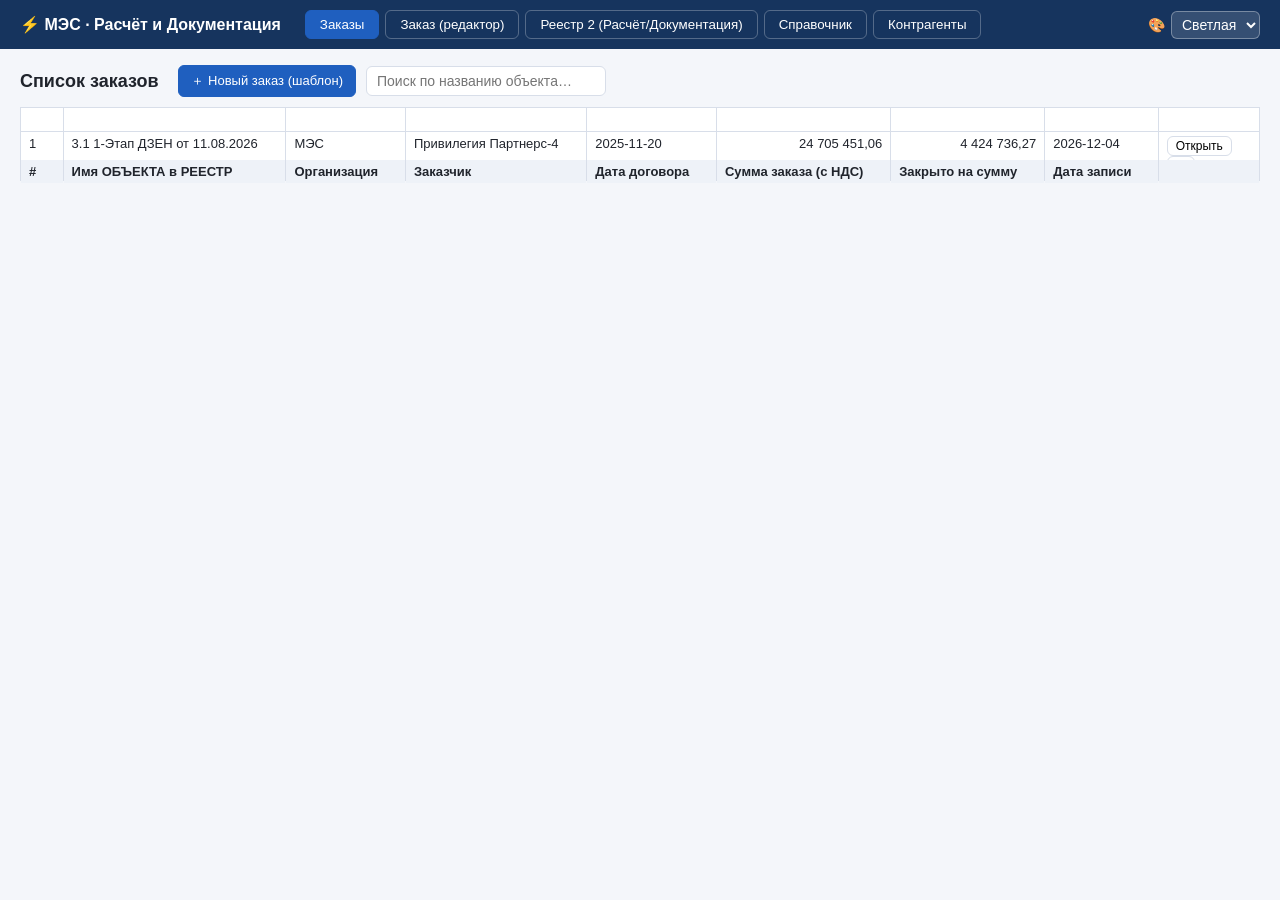
<file: webapp2/index.html>
<!DOCTYPE html>
<html lang="ru">
<head>
<meta charset="UTF-8">
<meta name="viewport" content="width=device-width, initial-scale=1.0">
<title>Расчёт и Документация — WEB (аналог Реестр 2 / Заказ xlsm)</title>
<link rel="stylesheet" href="css/style.css">
</head>
<body data-theme="light">
<header class="topbar">
  <div class="brand">⚡ МЭС · Расчёт и Документация</div>
  <nav id="tabs">
    <button class="tab active" data-view="orders">Заказы</button>
    <button class="tab" data-view="editor">Заказ (редактор)</button>
    <button class="tab" data-view="reestr2">Реестр 2 (Расчёт/Документация)</button>
    <button class="tab" data-view="sprav">Справочник</button>
    <button class="tab" data-view="kontr">Контрагенты</button>
  </nav>
  <span class="spacer"></span>
  <label class="theme-ctl" title="Тема оформления">🎨
    <select id="theme-select">
      <option value="light">Светлая</option>
      <option value="dark">Тёмная</option>
      <option value="blue">Синяя</option>
      <option value="sepia">Сепия</option>
    </select>
  </label>
</header>

<main>
<!-- ================= СПИСОК ЗАКАЗОВ ================= -->
<section id="view-orders" class="view">
  <div class="toolbar">
    <h2>Список заказов</h2>
    <button id="btn-new-order" class="btn primary">＋ Новый заказ (шаблон)</button>
    <input id="order-search" class="search" placeholder="Поиск по названию объекта…">
  </div>
  <div class="scroll-wrap"><table class="grid" id="orders-table">
    <thead><tr>
      <th>#</th><th>Имя ОБЪЕКТА в РЕЕСТР</th><th>Организация</th><th>Заказчик</th>
      <th>Дата договора</th><th>Сумма заказа (с НДС)</th><th>Закрыто на сумму</th>
      <th>Дата записи</th><th></th>
    </tr></thead>
    <tbody></tbody>
  </table></div>
</section>

<!-- ================= РЕДАКТОР ЗАКАЗА ================= -->
<section id="view-editor" class="view hidden">
  <div class="toolbar">
    <h2 id="ed-title">Заказ</h2>
    <span class="spacer"></span>
    <button id="btn-save-order" class="btn primary">💾 Сохранить</button>
    <button id="btn-export-reestr" class="btn">📤 Экспорт в Реестр 2</button>
    <button id="btn-print-ks2" class="btn">🖨 Печать КС-2</button>
    <button id="btn-print-ks3" class="btn">🖨 Печать КС-3</button>
    <button id="btn-print-ks6" class="btn">🖨 Печать КС-6</button>
    <button id="btn-print-current" class="btn" title="Печать активной таблицы (Материалы/Смета/КС-6)">🖨 Печать таблицы</button>
  </div>

  <div class="sheet-tabs" id="ed-tabs">
    <button class="sheet-tab active" data-sheet="materials">Материалы</button>
    <button class="sheet-tab" data-sheet="smeta">Смета</button>
    <button class="sheet-tab" data-sheet="ks6">КС-6</button>
    <button class="sheet-tab" data-sheet="ks2">КС-2</button>
    <button class="sheet-tab" data-sheet="ks3">КС-3</button>
    <button class="sheet-tab" data-sheet="export">Экспорт</button>
  </div>

  <!-- ВВОД / шапка -->
  <div class="panel" id="panel-input">
    <fieldset><legend>ВВОД (шапка заказа)</legend>
      <div class="form-grid">
        <label>Имя ОБЪЕКТА в РЕЕСТР <input id="f-object" type="text"></label>
        <label>Наша организация
          <select id="f-org"></select></label>
        <label>Заказчик
          <select id="f-customer"></select></label>
        <label>Источник заказа <input id="f-source" type="text"></label>
        <label>Дата договора <input id="f-ddate" type="date"></label>
        <label>Стройка <input id="f-stroyka" type="text"></label>
        <label>Объект (полное наименование) <input id="f-obekt" type="text"></label>
        <label>Договор (номер) <input id="f-dogovor" type="text"></label>
        <label>Коэф. Материалы <input id="f-coefm" type="number" step="0.01" value="1"></label>
        <label>Коэф. Работа <input id="f-coefw" type="number" step="0.01" value="1"></label>
      </div>
    </fieldset>
  </div>

  <!-- МАТЕРИАЛЫ -->
  <div class="panel" id="panel-materials">
    <div class="toolbar slim">
      <!-- Вставка строк — плюсики МЕЖДУ строками внутри таблицы (тип выбирается там же);
           здесь только операции с выделением и буфером -->
      <button id="btn-del-rows" class="btn danger" title="Удалить выделенное (с подтверждением)">🗑 Удалить выделенное</button>
      <button id="btn-copy-rows" class="btn" title="Копировать выделенные (или одну через ⧉ на строке)">⧉ Копировать</button>
      <button id="btn-cut-rows" class="btn">✂ Вырезать</button>
      <button id="btn-paste-rows" class="btn" title="Вставить в конец; ＋ между строками — в любое место">📋 Вставить</button>
      <button id="btn-clear-sel" class="btn mini hidden">Снять выделение</button>
      <span id="sel-count" class="tagline"></span>
      <span id="clip-info" class="tagline"></span>
      <span class="spacer"></span>
      <b>Коэф.:&nbsp;<input id="hdr-coefm" type="number" step="0.01" class="coef mini" value="1">
      &nbsp;<input id="hdr-coefw" type="number" step="0.01" class="coef mini" value="1">&nbsp; Итого:&nbsp;<span id="hdr-total">0</span></b>
    </div>
    <p class="hint">Подсказки: для добавления строки нажмите ＋ на линии между строками (в конце таблицы — последняя ＋) и выберите тип: Заголовок, Подзаголовок или Позиция; при выборе наименования из справочника Тип, Ед.изм. и Цена проставляются САМИ — выбирать их не нужно; клик по строке + Shift+клик — выделение диапазона, чекбоксы — точечное; удаление всегда подтверждается; ширину столбцов можно менять мышью за правую границу заголовка (или двойной клик — автоширина).</p>
    <div class="scroll-wrap"><table class="grid editable" id="mat-table">
      <thead><tr>
        <th>✓</th><th>Тип</th><th>Наименование</th><th>Ед.изм.</th>
        <th>Кол-во, ед.</th><th>Цена руб. с НДС</th><th>Сумма с НДС</th>
        <th>Σ Матер. (×Kм)</th><th>Σ Работа (×Kr)</th><th>Действия</th>
      </tr></thead>
      <tbody></tbody>
      <tfoot><tr>
        <td colspan="6" class="right"><b>ИТОГО</b></td>
        <td id="tot-mat">0</td><td id="tot-work">0</td><td id="tot-all">0</td><td></td>
      </tr></tfoot>
    </table></div>
    <datalist id="dict-list-all"></datalist>
  </div>

  <!-- СМЕТА -->
  <div class="panel hidden" id="panel-smeta">
    <div class="kv">
      <span>Смета на сумму (без НДС): <b id="sm-total">0</b></span>
      <span>Выполнено с начала работ (без НДС): <b id="sm-done">0</b></span>
      <span>Выполнено с начала года (без НДС): <b id="sm-ytd">0</b></span>
    </div>
    <div class="scroll-wrap"><table class="grid" id="smeta-table">
      <thead><tr>
        <th>№ поз.</th><th>Конструктивные элементы и виды работ</th><th>Ед.изм.</th>
        <th>Цена за ед., руб (без НДС)</th><th>Кол-во по калькуляции</th>
        <th>Стоимость Матер.</th><th>Стоимость Усл.</th>
        <th>Выполнено с начала работ: кол-во</th><th>сумма</th>
        <th>Остаток: кол-во</th><th>сумма</th>
      </tr></thead>
      <tbody></tbody>
    </table></div>
  </div>

  <!-- КС-6 -->
  <div class="panel hidden" id="panel-ks6">
    <p class="hint">Управление закрытием — прямо в шапке таблицы: в нужном столбце выберите статус «Закрытие» (остальные автоматически перейдут в «----») и укажите месяц/год выпадающими списками. Введённые объёмы попадают в журнал КС-6, смету и КС-2/КС-3.</p>
    <div class="scroll-wrap"><table class="grid editable" id="ks6-table">
      <thead></thead>
      <tbody></tbody>
    </table></div>
    <h3 class="obems-title">Объемы закрытия</h3>
    <p class="hint">Формируется автоматически из журнала КС-6: для каждой даты закрытия — позиции и объёмы (VLOOKUP по № позиции в Смету).</p>
    <div id="obems-blocks" class="obems"></div>
  </div>

  <!-- КС-2 -->
  <div class="panel hidden" id="panel-ks2">
    <fieldset><legend>Параметры акта КС-2</legend>
      <div class="form-grid">
        <label>Дата КС-2 (Дата_КС2) <input id="f-ks2date" type="date"></label>
        <label>Отчётный период «с» (вручную, пусто = 1 число месяца) <input id="f-per-from" type="date"></label>
        <label>Отчётный период «по» (вручную, пусто = конец месяца) <input id="f-per-to" type="date"></label>
      </div>
    </fieldset>
    <div id="ks2-doc" class="doc a4"></div>
  </div>

  <!-- КС-3 -->
  <div class="panel hidden" id="panel-ks3">
    <div id="ks3-doc" class="doc a4"></div>
  </div>

  <!-- ЭКСПОРТ -->
  <div class="panel hidden" id="panel-export">
    <p class="hint">Строка экспорта в Реестр 2 (аналог именованного диапазона «Экспорт», макрос СохранениеНовогоЗаказа → PasteSpecial в РасчетДокументация).</p>
    <div class="scroll-wrap"><table class="grid" id="export-table"><tbody></tbody></table></div>
    <div class="toolbar">
      <button id="btn-download-zip" class="btn">⬇ Скачать данные заказа (JSON)</button>
      <button id="btn-close-order" class="btn danger">✕ Закрыть заказ</button>
    </div>
  </div>
</section>

<!-- ================= РЕЕСТР 2 ================= -->
<section id="view-reestr2" class="view hidden">
  <div class="toolbar">
    <h2>Реестр 2 — «РасчетДокументация» (<span id="r2-count">0</span> записей)</h2>
    <input id="r2-search" class="search" placeholder="Поиск…">
    <button id="btn-r2-add" class="btn primary">＋ Добавить запись вручную</button>
  </div>
  <div class="scroll-x"><table class="grid compact" id="r2-table"><thead></thead><tbody></tbody></table></div>
</section>

<!-- ================= СПРАВОЧНИК МАТЕРИАЛОВ И РАБОТ ================= -->
<section id="view-sprav" class="view hidden">
  <div class="sheet-tabs" id="sprav-tabs">
    <button class="sheet-tab sprav-tab active" data-sprav="m">📦 Материалы (<span id="sprav-m-count2">0</span>)</button>
    <button class="sheet-tab sprav-tab" data-sprav="w">🔧 Работы (<span id="sprav-w-count2">0</span>)</button>
  </div>

  <!-- ОКНО 1: СПРАВОЧНИК МАТЕРИАЛОВ -->
  <div class="panel" id="sprav-win-m">
    <div class="toolbar">
      <h2>Справочник материалов</h2>
      <input id="sprav-search-m" class="search" placeholder="Поиск по названию…">
      <button id="btn-sprav-add-m" class="btn primary">＋ Материал</button>
      <button id="btn-sprav-reset" class="btn danger" title="Вернуть исходные данные из Excel-книги">↺ Из оригинала</button>
      <span class="spacer"></span>
      <span class="tagline">Всего: <span id="sprav-m-count">0</span></span>
    </div>
    <p class="hint">Заполнен из данных исходной книги. Используется редактором заказа: при выборе наименования позиции из справочника — Тип, Ед.изм. и Цена проставляются САМИ; кнопка «→ Заказ» добавляет позицию в открытый заказ.</p>
    <div class="scroll-wrap"><table class="grid compact editable" id="sprav-m-table">
      <thead><tr><th>№</th><th>Наименование</th><th>Ед.изм.</th><th>Цена руб. с НДС</th><th></th></tr></thead>
      <tbody id="sprav-m-tbody"></tbody>
    </table></div>
  </div>

  <!-- ОКНО 2: СПРАВОЧНИК РАБОТ -->
  <div class="panel hidden" id="sprav-win-w">
    <div class="toolbar">
      <h2>Справочник работ</h2>
      <input id="sprav-search-w" class="search" placeholder="Поиск по названию…">
      <button id="btn-sprav-add-w" class="btn primary">＋ Работа</button>
      <span class="spacer"></span>
      <span class="tagline">Всего: <span id="sprav-w-count">0</span></span>
    </div>
    <p class="hint">Отдельное окно справочника работ. При выборе наименования позиции из справочника в редакторе заказа — Тип, Ед.изм. и Цена проставляются САМИ; кнопка «→ Заказ» добавляет позицию в открытый заказ.</p>
    <div class="scroll-wrap"><table class="grid compact editable" id="sprav-w-table">
      <thead><tr><th>№</th><th>Наименование</th><th>Ед.изм.</th><th>Цена руб. с НДС</th><th></th></tr></thead>
      <tbody id="sprav-w-tbody"></tbody>
    </table></div>
  </div>
</section>

<!-- ================= КОНТРАГЕНТЫ ================= -->
<section id="view-kontr" class="view hidden">
  <div class="toolbar"><h2>Контрагенты</h2>
    <button id="btn-our-add" class="btn primary">＋ Наша организация</button>
    <button id="btn-cust-add" class="btn">＋ Заказчик</button>
  </div>
  <h3>Наши компании (Подрядчик)</h3>
  <div class="scroll-wrap"><table class="grid" id="our-table"><thead><tr>
    <th>Список</th><th>Наименование</th><th>ИНН</th><th>КПП</th><th>ОКПО</th><th>Адрес</th>
    <th>Наименование в подписи</th><th>Должность</th><th>ФИО</th><th>НДС</th><th></th></tr></thead><tbody></tbody></table></div>
  <h3>Заказчики</h3>
  <div class="scroll-wrap"><table class="grid" id="cust-table"><thead><tr>
    <th>Список</th><th>Наименование</th><th>ИНН</th><th>КПП</th><th>ОКПО</th><th>Адрес</th>
    <th>Наименование в подписи</th><th></th></tr></thead><tbody></tbody></table></div>
</section>

<div id="toast" class="toast hidden"></div>
</main>

<script src="js/data.js"></script>
<script src="js/calc.js"></script>
<script src="js/app.js"></script>
</body>
</html>
</file>
<file: webapp2/css/style.css>
:root{--bg:#f4f6fa;--card:#fff;--line:#d8dee9;--acc:#1f5fbf;--txt:#20242c;--top:#16345e;--th:#eef2f8;--tfoot:#e8eef7;--section:#dbe7f5;--locked:#f0f0f0;--unlock:#d9ecd9;--unlock2:#cfeacf;--oktag:#d9ecd9;--hint:#667;--doc:#fff;--btn:#fff;}
*{box-sizing:border-box}
body{margin:0;font-family:'Segoe UI',Arial,sans-serif;background:var(--bg);color:var(--txt);font-size:14px}
.topbar{display:flex;align-items:center;gap:24px;background:var(--top);color:#fff;padding:10px 20px;position:sticky;top:0;z-index:10}
.brand{font-weight:700;font-size:16px}
#tabs{display:flex;gap:6px;flex-wrap:wrap}
.tab{background:transparent;border:1px solid #ffffff44;color:#fff;padding:6px 14px;border-radius:6px;cursor:pointer}
.tab.active{background:var(--acc);border-color:var(--acc)}
main{padding:16px 20px;max-width:1600px;margin:0 auto}
.toolbar{display:flex;align-items:center;gap:10px;flex-wrap:wrap;margin-bottom:10px}
.toolbar h2{margin:0 10px 0 0;font-size:18px}
.toolbar.slim{padding:6px 0}
.spacer{flex:1}
.search{padding:6px 10px;border:1px solid var(--line);border-radius:6px;min-width:240px}
.btn{background:var(--btn);border:1px solid var(--line);padding:6px 12px;border-radius:6px;cursor:pointer;font-size:13px}
.btn:hover{border-color:var(--acc);color:var(--acc)}
.btn.primary{background:var(--acc);color:#fff;border-color:var(--acc)}
.btn.danger{color:#b00}
.btn.mini{padding:2px 8px;font-size:12px}
.hidden{display:none!important}
table.grid{width:100%;border-collapse:collapse;background:var(--card);font-size:13px}
.grid th,.grid td{border:1px solid var(--line);padding:4px 8px;text-align:left;vertical-align:top}
.grid thead th{background:var(--th);position:sticky;top:52px;z-index:1}
.grid .num{text-align:right;white-space:nowrap}
.grid tfoot td{background:var(--tfoot);font-weight:600}
tr.section-row td{background:var(--section)}
input,select{font:inherit;padding:3px 6px;border:1px solid var(--line);border-radius:4px;max-width:100%}
input.num{width:90px;text-align:right}
input.locked{background:var(--locked);color:#999}
th.unlock{background:var(--unlock)!important}
/* Шапка КС-6: управление закрытием прямо в <th> */
th.hmonth{min-width:110px;vertical-align:top}
th.hmonth .hdate{display:flex;gap:3px;justify-content:center;margin-bottom:4px;font-weight:600}
th.hmonth select{font-size:11px;padding:2px 3px;border-radius:4px;max-width:80px}
th.hmonth select[data-mm]{width:80px}
th.hmonth select[data-yy]{width:58px}
th.hmonth .hstatus{display:block;width:100%;margin:0 auto;font-size:11px;background:var(--card)}
th.unlock .hstatus{background:var(--unlock2);font-weight:700}
.obems-title{margin:18px 0 4px;font-size:15px}
td.over{color:#b00;font-weight:700}
.form-grid{display:grid;grid-template-columns:repeat(auto-fill,minmax(280px,1fr));gap:10px}
.form-grid label{display:flex;flex-direction:column;font-size:12px;gap:3px;color:#556}
.form-grid input,.form-grid select{width:100%}
.months{grid-template-columns:repeat(auto-fill,minmax(160px,1fr))}
.mcell{border:1px dashed var(--line);padding:6px;border-radius:6px;display:flex;flex-direction:column;font-size:12px;color:#556;gap:3px}
.mcell.active{border:2px solid var(--acc);background:var(--unlock)}
.mcell select{font-size:12px;padding:2px 4px;width:100%}
.mcell select:disabled{background:var(--locked);color:#999}
fieldset{background:var(--card);border:1px solid var(--line);border-radius:8px;margin:0 0 12px;padding:12px}
legend{font-weight:600;padding:0 6px}
.panel{margin-bottom:16px}
.kv{display:flex;gap:26px;background:var(--card);border:1px solid var(--line);padding:8px 14px;border-radius:8px;margin-bottom:10px}
.hint{color:var(--hint);font-size:12px}
.scroll-x{overflow-x:auto}
.grid.compact th,.grid.compact td{padding:2px 6px;font-size:12px;max-width:220px;overflow:hidden;text-overflow:ellipsis;white-space:nowrap}
.obem-block{background:var(--card);border:1px solid var(--line);border-radius:8px;padding:10px;margin-bottom:10px}
.tag{font-size:11px;border:1px solid #999;border-radius:10px;padding:1px 8px}
.tag.ok{background:var(--unlock);border-color:var(--acc)}
.doc.a4{background:var(--doc);border:1px solid var(--line);padding:26px;max-width:900px;margin:0 auto;line-height:1.5}
.doc-head-line{font-size:12px;color:#556;border-bottom:1px solid var(--line);margin-bottom:8px}
.center{text-align:center}
.doc-table{margin:10px 0}
.signs{display:flex;justify-content:space-between;margin-top:26px;gap:20px}
.toast{position:fixed;bottom:20px;right:20px;background:var(--top);color:#fff;padding:10px 18px;border-radius:8px;box-shadow:0 4px 14px #0004;z-index:99}
.coef.mini{width:64px}
@media print,body.print{background:#fff}
body.print .topbar,body.print main{padding:0}

/* ============ ТЕМЫ (data-theme на <body>) ============ */
body[data-theme="dark"]{--bg:#15181e;--card:#1f242d;--line:#39404b;--acc:#4d8fe8;--txt:#dde3ec;
  --top:#0c1016;--th:#262d38;--tfoot:#2a323f;--section:#2f3b4d;--locked:#2c2f36;--unlock:#1f3a2c;
  --unlock2:#255237;--hint:#8b95a5;--doc:#fafafa;--btn:#2a303a;}
body[data-theme="blue"]{--bg:#e8f0fb;--card:#f7faff;--line:#b9cbe6;--acc:#1c4f9c;--txt:#17273f;
  --top:#0e3a70;--th:#d7e5f7;--tfoot:#c9dcf2;--section:#b7d0ee;--locked:#e3eaf3;--unlock:#d2e8ff;
  --unlock2:#bcdcff;--hint:#4a617e;--doc:#fff;--btn:#f2f7fd;}
body[data-theme="sepia"]{--bg:#f3ead8;--card:#fbf5e8;--line:#d9c9a8;--acc:#8a5a20;--txt:#3c2f1b;
  --top:#5a4324;--th:#efe3cb;--tfoot:#e7d8bb;--section:#ddcba6;--locked:#e9dfc9;--unlock:#e2eed2;
  --unlock2:#d3e6bd;--hint:#7c6c50;--doc:#fdf9ef;--btn:#fbf5e8;}
.theme-ctl{display:flex;align-items:center;gap:6px;color:#fff;font-size:14px;margin-left:auto}
.theme-ctl select{background:#ffffff22;color:#fff;border:1px solid #ffffff55;border-radius:6px;padding:4px 6px}
.theme-ctl select option{color:#20242c;background:#fff}
body[data-theme="dark"] .grid th,body[data-theme="dark"] .grid td{border-color:var(--line)}
body:not([data-theme="light"]) input,body:not([data-theme="light"]) select{background:var(--card);color:var(--txt)}
body:not([data-theme="light"]) input.locked{color:#8b95a5}
body:not([data-theme="light"]) th.hmonth select{background:var(--card);color:var(--txt)}
body:not([data-theme="light"]) th.unlock .hstatus{color:var(--txt)}
@media print{body[data-theme]{background:#fff}}

/* === Редактор: подзаголовки, выделение, буфер === */
tr.section-row input.sec-name{font-weight:700;background:transparent;border:none;color:var(--txt)}
tr.section-row.sub-row,input.sec-name.sub{font-weight:600;font-style:italic}
td input.sec-name.sub{font-weight:600;font-style:italic;padding-left:18px}
tr.sel td{background:var(--sel,#cfe6ff)}
body:not([data-theme="light"]) tr.sel td{background:#274b6d}
.tagline{font-size:.85rem;opacity:.8;margin-left:6px}
.sep{width:1px;height:22px;background:var(--border,#ccc);margin:0 6px;display:inline-block;vertical-align:middle}
button.btn.mini.ins{padding:1px 4px;font-size:.75rem;margin:0 1px}

/* === Плюсики между строками в таблице заказа + меню выбора типа === */
tr.plus-row td{border-left:none;border-right:none;border-top:none;border-bottom:none;padding:0;background:transparent}
tr.plus-row{height:6px}
tr.plus-row:hover{height:auto}
.plus-btn{width:100%;border:none;background:transparent;cursor:pointer;font-size:11px;line-height:1;color:var(--acc);opacity:.35;padding:1px 0}
.plus-row:hover .plus-btn,.plus-btn:hover{opacity:1;background:var(--unlock);font-size:15px}
.type-menu{position:fixed;z-index:120;background:var(--card);border:1px solid var(--acc);border-radius:8px;box-shadow:0 6px 18px #0005;padding:6px;display:flex;flex-direction:column;gap:2px;min-width:220px}
.type-menu-title{font-size:12px;color:var(--hint);padding:2px 8px 6px}
.type-menu button{text-align:left;background:transparent;border:none;padding:7px 10px;border-radius:6px;cursor:pointer;font-size:13px;color:var(--txt)}
.type-menu button:hover{background:var(--unlock)}
.type-menu button.paste-opt{border-top:1px dashed var(--line);margin-top:2px}
</file>
